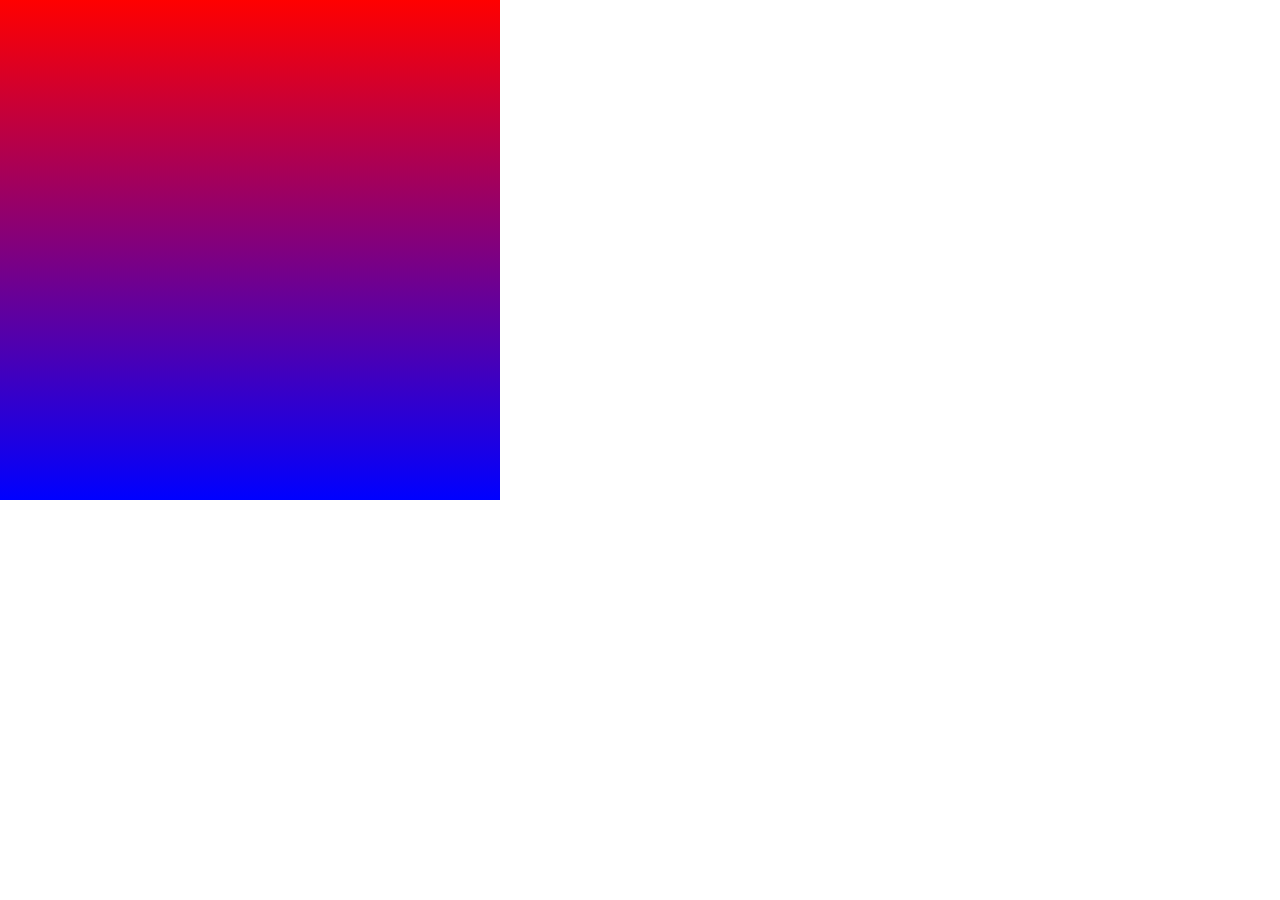
<file: CSS/index.html>
<!DOCTYPE html>
<html lang="en">
<head>
    <meta charset="UTF-8">
    <meta name="viewport" content="width=device-width, initial-scale=1.0">
    <title>Document</title>
    <link rel="stylesheet" href="style.css">
</head>
<body>
    <div></div>
</body>
</html>
</file>
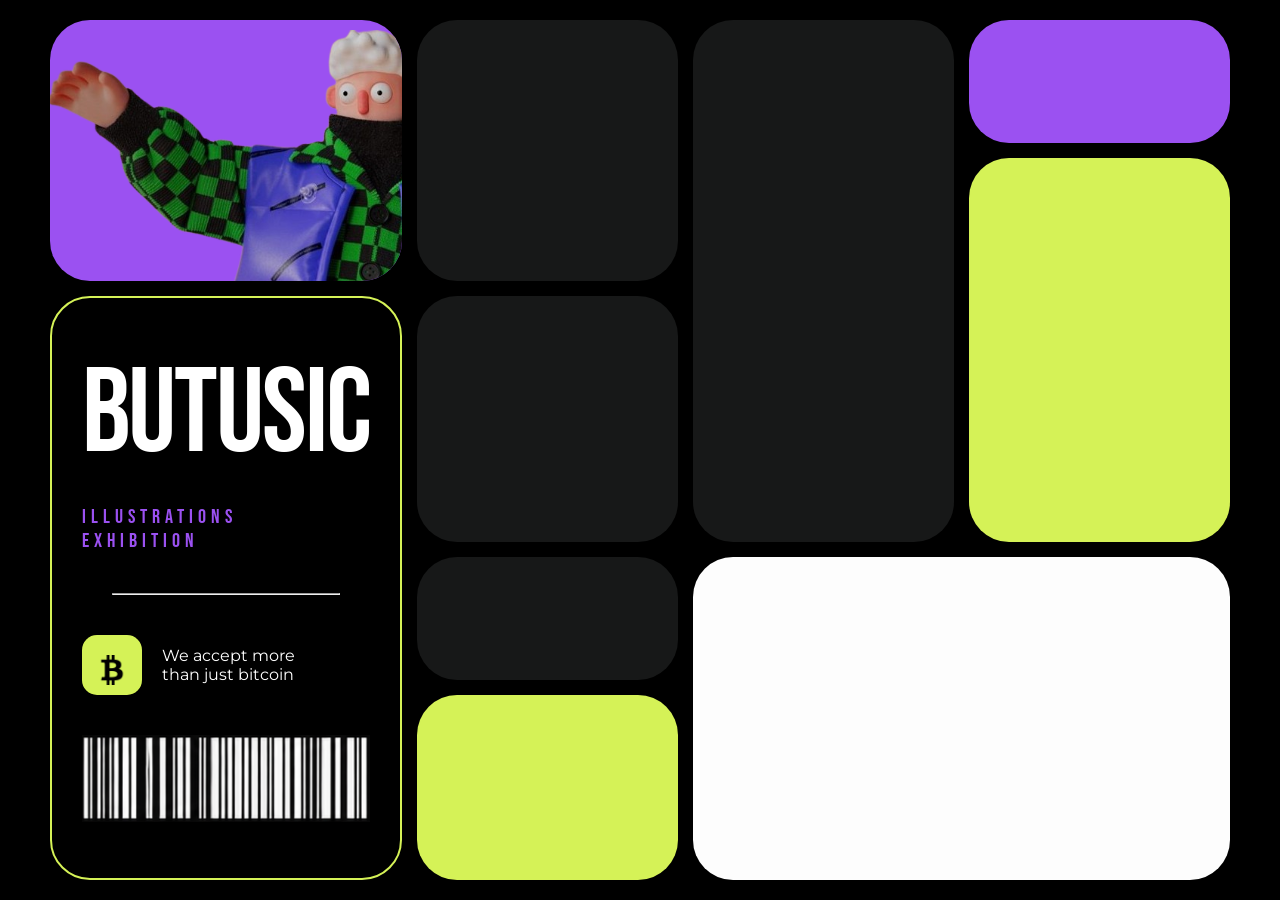
<file: Assignments/A4/first/index.html>
<!DOCTYPE html>
<html lang="en">

<head>
    <meta charset="UTF-8">
    <meta name="viewport" content="width=device-width, initial-scale=1.0">
    <title>Grid</title>
    <link rel="preconnect" href="https://fonts.googleapis.com">
    <link rel="preconnect" href="https://fonts.gstatic.com" crossorigin>
    <link
        href="https://fonts.googleapis.com/css2?family=Bebas+Neue&family=Inter:ital,opsz,wght@0,14..32,100..900;1,14..32,100..900&family=Montserrat:ital,wght@0,100..900;1,100..900&family=Open+Sans:ital,wght@0,300..800;1,300..800&display=swap"
        rel="stylesheet">
    <link rel="stylesheet" href="style.css">
</head>

<body>
    <div id="container">
        <div id="top-left">
            <img src="character.png" alt="">

        </div>
        <div id="bottom-left">
            <div class="card">
                <h2>BUTUSIC</h2>
                <h3>ILLUSTRATIONS <br>EXHIBITION</h3>
                <div><hr></div>
                <div id="bitcoin-row">
                    <div><img class = "bitcoin-logo" src="bitcoin-logo.png" alt=""></div>
                    <p>We accept more <br> than just bitcoin</p>
                </div>
                <img src="barcode.png" alt="">
            </div>

        </div>
        <div id="center1"></div>
        <div id="center2"></div>
        <div id="center3"></div>
        <div id="center4"></div>
        <div id="center5"></div>
        <div id="top-right"></div>
        <div id="bottom-right"></div>
        <div id="middle-right"></div>
    </div>

</body>

</html>
</file>
<file: CSS/style.css>
@font-face {
    font-family: myfont;
    src: url(./Actor-Regular.ttf);
}
*{
    margin: 0;
    padding: 0;
    box-sizing: border-box;
}

html,
body{
    height: 100%;
    width: 100%;
}

/* h1{
    color: red;
    background-color: lightblue;
    font-size: 50px;
    font-family: myfont;

} */
div{
    width: 500px;
    height: 500px;
    background: linear-gradient(to bottom,red,blue);
}
</file>
<file: Assignments/A4/first/style.css>
*{
    margin: 0;
    padding: 0;
    box-sizing: border-box;
}

html,body{
    height: 100%;
    width: 100%;
    background-color: black;
}

#container{
    height: 100%;
    width: 100%;
    display: grid;
    grid-template-columns: 1fr 1fr 1fr 1fr;
    grid-template-rows: 1fr 1fr 2fr 1fr 1.5fr;
    grid-template-areas: 
    "top-left center1 center5 top-right"
    "top-left center1 center5 middle-right"
    "bottom-left center2 center5 middle-right"
    "bottom-left center3 bottom-right bottom-right"
    "bottom-left center4 bottom-right bottom-right";
    gap: 15px;
    padding: 20px 50px;

}
img{
    width: 100%;
    height: 100%;
    object-fit: cover;
    display: block;
    margin-top: 10px;


}

#top-left{
    background-color: #9b51f1;
    grid-area: top-left;
    border-radius: 40px;
    overflow: hidden;

}

.card{
    display: flex;
    flex-direction: column;
    gap: 30px;
    padding: 30px 30px;


}
.card h2{
    font-family: Bebas Neue;
    text-align: left;
    color: white;
    font-weight: 300;
    font-size: 120px;      
    letter-spacing: -2px;
    line-height: 1;
    margin: 0;
    text-box-trim: trim-both;
    text-box-edge: cap alphabetic;
}
hr{
    margin: 10px 30px;
}
.card h3{
    font-size: 20px ;
    text-align: left;
    font-family: Bebas Neue;
    font-weight: 200;
    color: #9b51f1;
    letter-spacing: 5px;
}
#bitcoin-row{
    display: flex;
    /* justify-content: center; */
    align-items: center;
    gap: 20px;
}
#bitcoin-row div{
    width: 60px;
    height: 60px;
    padding: 10px 15px;
    border-radius: 15px;
    background-color: #d5f257;
    display: flex;
    justify-content: center;
    align-items: center;
}
.bitcoin-logo{
    width: 100%;
    height: auto;
    object-fit: cover;
    display: block;

}
#bitcoin-row p{
    color: white;
    font-family: Montserrat;
}





#bottom-left{
    /* background-color: #d5f257; */
    border: 2px solid #d5f257;
    grid-area: bottom-left;
    border-radius: 40px;
    display: flex;
    justify-content: center;
    align-items: center;
    
}
#center1{
    background-color: #171818;
    grid-area: center1;
    border-radius: 40px;

}
#center2{
    background-color: #171818;
    grid-area: center2;
    border-radius: 40px;

}
#center3{
    background-color: #171818;
    grid-area: center3;
    border-radius: 40px;

}
#center4{
    background-color: #d5f257;
    grid-area: center4;
    border-radius: 40px;

}
#center5{
    background-color: #171818;
    grid-area: center5;
    border-radius: 40px;

}
#top-right{
    background-color: #9b51f1;
    grid-area: top-right;
    border-radius: 40px;
}
#middle-right{
    background-color: #d5f257;
    grid-area: middle-right;
    border-radius: 40px;
}
#bottom-right{
    background-color: #fdfdfd;
    grid-area: bottom-right;
    border-radius: 40px;
}
</file>
